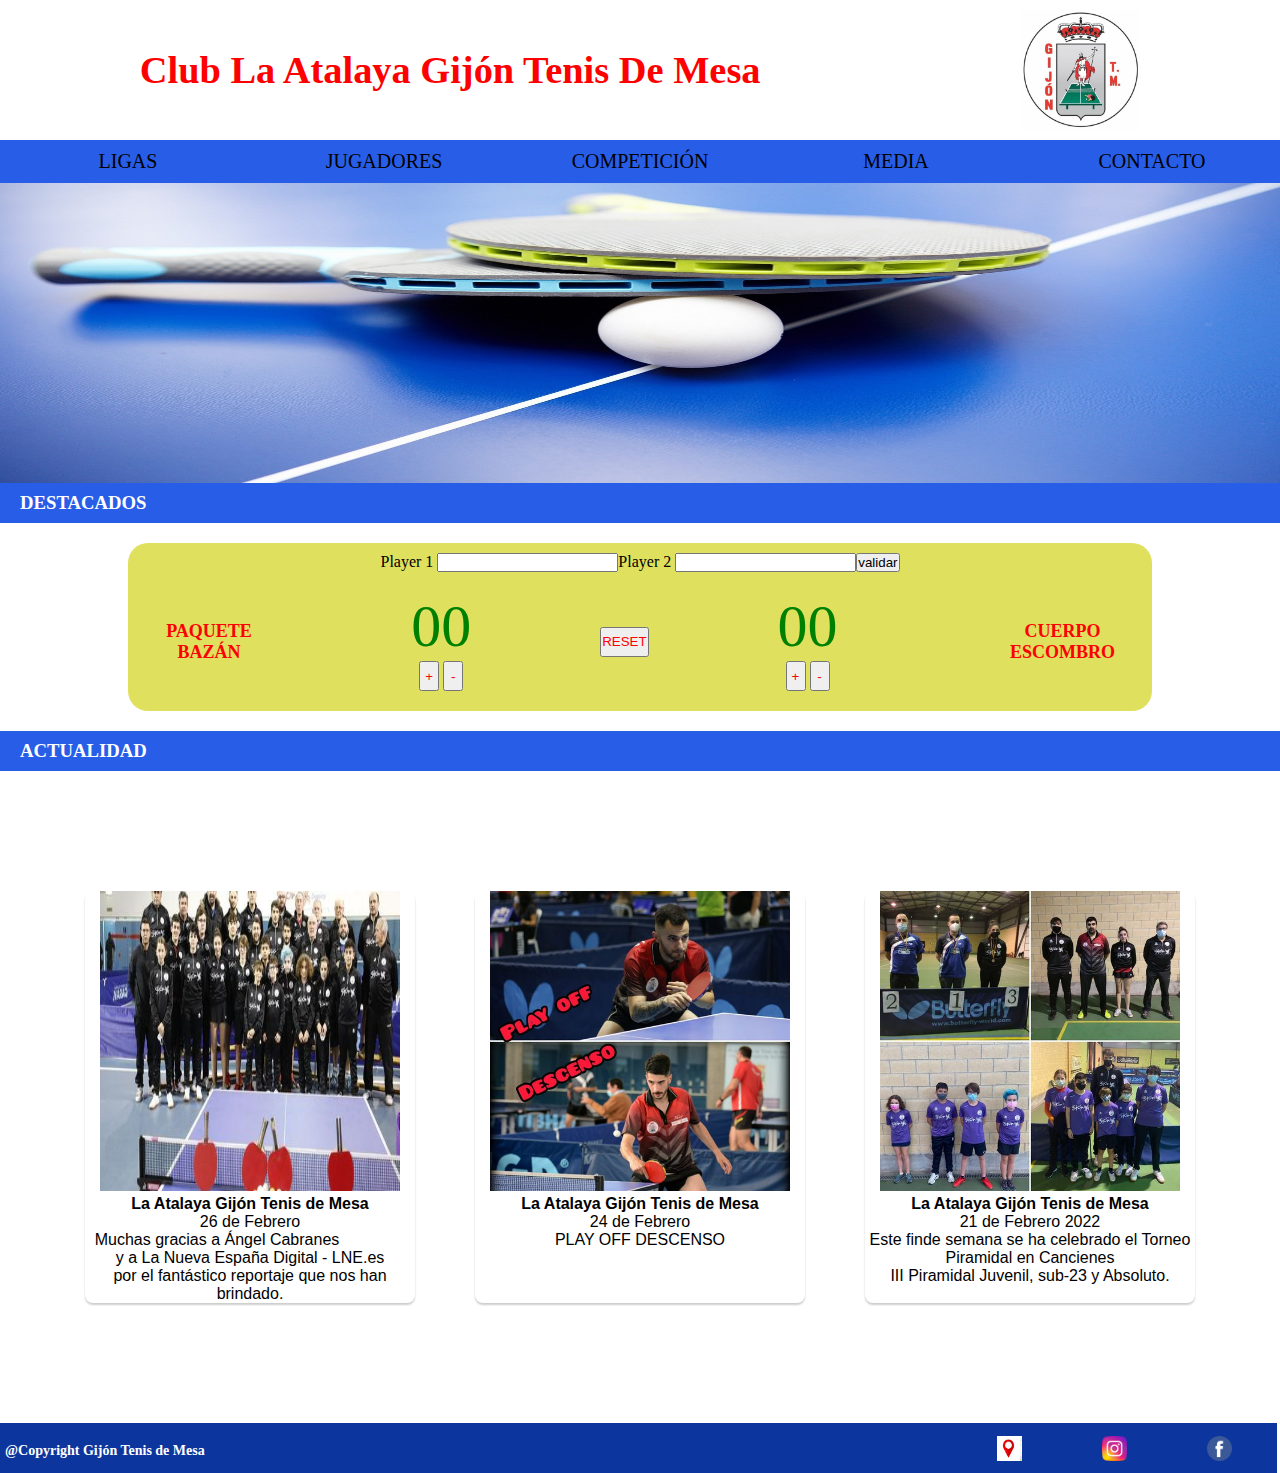
<file: index.html>
<!DOCTYPE html>
<html lang="en">

<head>
    <meta charset="UTF-8">
    <meta http-equiv="X-UA-Compatible" content="IE=edge">
    <meta name="viewport" content="width=device-width, initial-scale=1.0">
    <link rel="stylesheet" href="../css/index.css">
    <title>Tenis Gijon</title>
</head>

<body>

    <header>
        <div id="title">
            <h1>Club La Atalaya Gijón Tenis De Mesa</h1>
            <img src="assets/Logo.jpeg" />
        </div>
        <div id="header_nav">
            <ul class="nav">
                <li><a href="">LIGAS</a>
                    <ul id="desplegable">
                        <li><a href="../primera/primera.html">Primera División</li></a>
                        <li><a href="../segunda/segunda.html">Segunda División</li></a>
                        <li><a href="../tercera/tercera.html">Liga Territorial Asturiana</li></a>
                    </ul>
                </li>
                <li><a href="">JUGADORES</a>
                    <ul id="desplegablejugadores">
                        <li><a href="../jugadores primera/jugadores primera.html">Primera División</li></a>
                        <li><a href="../jugadores segunda/jugadores segunda.html">Segunda División</li></a>
                    </ul>
                </li>
                <li><a href="">COMPETICIÓN</a>
                    <ul id="desplegablecompetición">
                        <li><a href="#">Cuarto Piramidal</li></a>
                        <li><a href="#">Campeonato De España</li></a>
                    </ul>
                </li>
                <li><a href="">MEDIA</a>
                    <ul id="desplegablemedia">
                        <li><a href="../galeria/galeria.html">Imágenes</li></a>
                        <li><a href="#">Videos</li></a>
                    </ul>
                </li>
                <li><a href="">CONTACTO</a></li>
            </ul>
        </div>
    </header>

    <main>
        <section class="slider-section">
            <div class="slider">
                <img src="assets/FondoTenis.jpeg">
            </div>
        </section>

        <div class="sub-headers">
            <h3>DESTACADOS</h3>
        </div>

        <section id="marcador">

            <div id="formulario">
                <div id="input-player1">
                    <label for="player1">Player 1</label>
                    <input type="text" name="player1" id="player1">
                </div>
                <div id="input-player2">
                    <label for="player2">Player 2</label>
                    <input type="text" name="player2" id="player2">
                </div>
                <button id="btnvalidar" onclick="validarClicks()">validar</button>
            </div>

            <div id="marcadores">
                <div id="player1-name"><b>PAQUETE BAZÁN</b></div>
                <div id="marcador-player1" class="marcador-player">
                    <p id="counting">00</p>
                    <button id="btn" class="btn-marcador" onclick="countingClicks()">+</button>
                    <button id="btn" class="btn-marcador" onclick="restarClicks()">-</button>
                    <p id="warning"></p>
                </div>

                <button id="btnreset" onclick="resetClicks()">RESET</button>
    
                <div id="marcador-player2" class="marcador-player">
                    <p id="counting2">00</p>
                    <button id="btn" class="btn-marcador" onclick="countingClicksmarcadorplayer2()">+</button>
                    <button id="btn" class="btn-marcador" onclick="restarClicksmarcadorplayer2()">-</button>
                    <p id="warning"></p>
                </div>
                <div id="player1-name"><b>CUERPO ESCOMBRO</b></div>
            </div>
        </section>

        <div class="sub-headers">
            <h3>ACTUALIDAD</h3>
        </div>

        <div class="container">
            <div class="card">
                <img src="assets/Noticia 1.jpg">
                <h4>La Atalaya Gijón Tenis de Mesa</h4>
                <p>26 de Febrero</p>
                <p id="parrafo">Muchas gracias a Ángel Cabranes</p>
                <p id="parrafo1">y a La Nueva España Digital - LNE.es</p>
                <p id="parrafo2">por el fantástico reportaje que nos han</p>
                <p id="parrafo3">brindado.</p>
            </div>

            <div class="card">
                <img src="assets/Noticia 2.jpg">
                <h4>La Atalaya Gijón Tenis de Mesa</h4>
                <p>24 de Febrero</p>
                <p>PLAY OFF DESCENSO</p>

            </div>

            <div class="card">
                <img src="assets/Noticia 3.jpg">
                <h4>La Atalaya Gijón Tenis de Mesa</h4>
                <p>21 de Febrero 2022</p>
                <p>Este finde semana se ha celebrado el Torneo</p>
                <p>Piramidal en Cancienes</p>
                <p>III Piramidal Juvenil, sub-23 y Absoluto.</p>
            </div>
        </div>
    </main>

    <footer>
        <div>
            <h1>@Copyright Gijón Tenis de Mesa</h1>
        </div>
        <div>
            <img src="assets/Facebook.png">
            <img src="assets/Instagram.png">
            <img src="assets/Mapa.jpeg">
        </div>
    </footer>

</body>

<script src="/assets/js/marcador.js"></script>

</html>
</file>
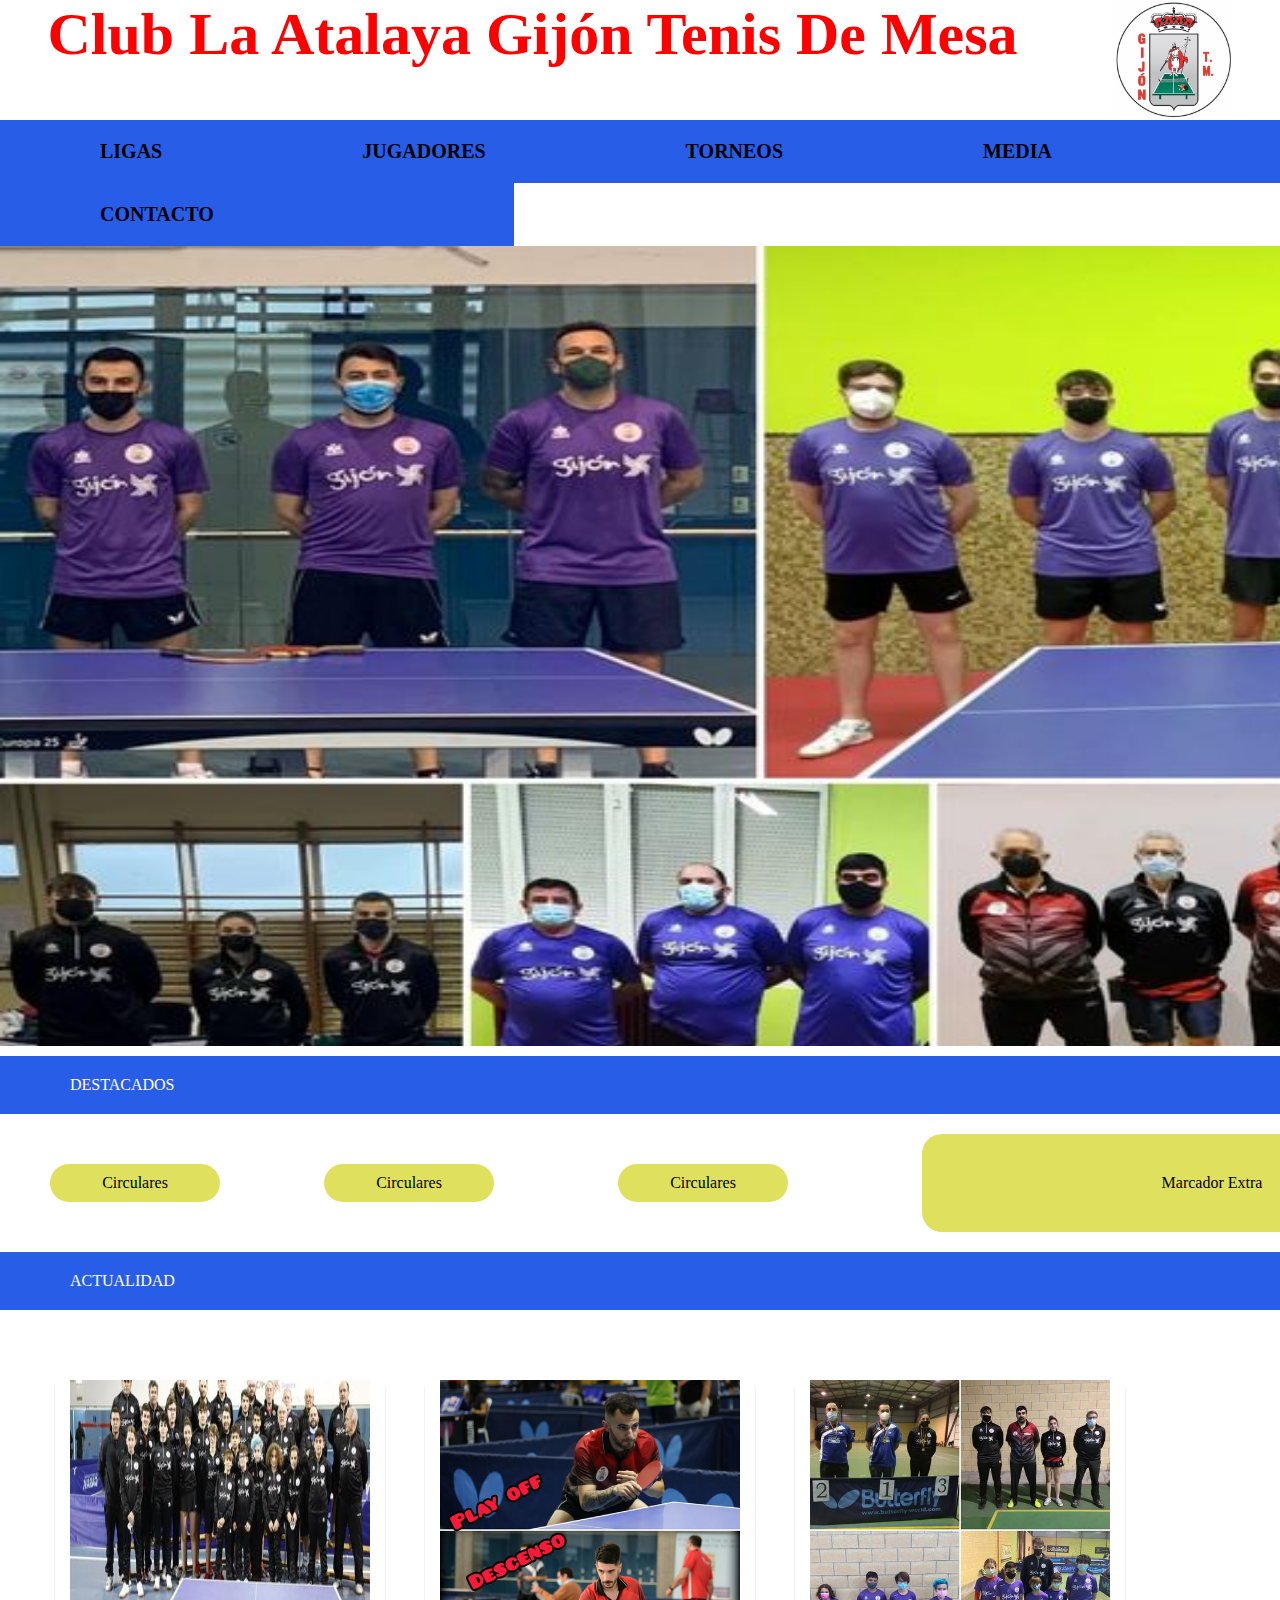
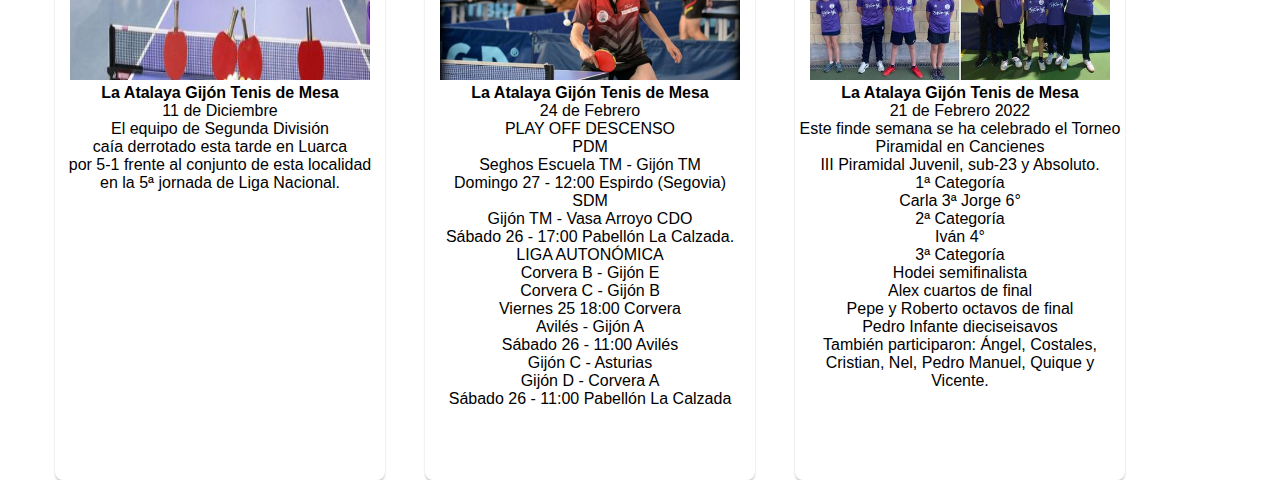
<file: Tenis Gijon.html>
<!DOCTYPE html>
<html lang="en">
<head>
    <meta charset="UTF-8">
    <meta http-equiv="X-UA-Compatible" content="IE=edge">
    <meta name="viewport" content="width=device-width, initial-scale=1.0">
    <link rel="stylesheet"  href="Tenis Gijon.css" />
    <title>Tenis Gijon</title>
</head>
<body>

    

    <header>
        <div id="title">
            <h1>Club La Atalaya Gijón Tenis De Mesa</h1>
            <img src="assets/Logo.jpeg"/>
        </div>
        <div id="header_nav">
        <ul class="nav">
        <li><a href=""><b>LIGAS</b></a></li>
        <li><a href=""><b>JUGADORES</b></a></li>
        <li><a href=""><b>TORNEOS</b></a></li>
        <li><a href=""><b>MEDIA</b></a></li>
        <li><a href=""><b>CONTACTO</b></a></li>
        </ul>
        </div>
    </header>

    <div class="slider">
        <ul>
            <li><img src="assets/6.jpg"></li>
            <li><img src="assets/1.jpg"></li>
            <li><img src="assets/2.jpg"></li>
            <li><img src="assets/6.jpg"></li>
        </ul>
    </div>

    <main>
        <div class="destacados">DESTACADOS
        </div>
        <a href="#" class="button">Circulares</a>
        <a href="#" class="button1">Circulares</a>
        <a href="#" class="button2">Circulares</a>
        <div class="button3">Marcador Extra</div>

            <div class="actualidad">ACTUALIDAD</div> 
            
            <div class="container">
                <div class="card">
                <img src="assets/Noticia 1.jpg">
                <h4>La Atalaya Gijón Tenis de Mesa</h4>
                <p>11 de Diciembre<br> El equipo de Segunda División<br> caía derrotado esta tarde en Luarca<br>  por 5-1 frente al conjunto de esta localidad<br> en la 5ª jornada de Liga Nacional.</p>
            </div>

                <div class="card">
                <img src="assets/Noticia 2.jpg">
                <h4>La Atalaya Gijón Tenis de Mesa</h4>
                <p>24 de Febrero</p>
                <p>PLAY OFF DESCENSO</p>
                <p>PDM</p>
                <p>Seghos Escuela TM - Gijón TM</p>
                <p>Domingo 27 - 12:00 Espirdo (Segovia)</p>
                <p>SDM</p>
                <p>Gijón TM - Vasa Arroyo CDO</p>
                <p>Sábado 26 - 17:00 Pabellón La Calzada.</p>
                <p>LIGA AUTONÓMICA</p>
                <p>Corvera B - Gijón E</p>
                <p>Corvera C - Gijón B</p>
                <p>Viernes 25 18:00 Corvera</p>
                <p>Avilés - Gijón A</p>
                <p>Sábado 26 - 11:00 Avilés</p>
                <p>Gijón C - Asturias</p>
                <p>Gijón D - Corvera A</p>
                <p>Sábado 26 - 11:00 Pabellón La Calzada</p>
                    
            </div>
                
                <div class="card">
                    <img src="assets/Noticia 3.jpg">
                    <h4>La Atalaya Gijón Tenis de Mesa</h4>
                    <p>21 de Febrero 2022</p>
                    <p>Este finde semana se ha celebrado el Torneo</p>
                    <p>Piramidal en Cancienes</p>
                    <p>III Piramidal Juvenil, sub-23 y Absoluto.</p>
                    <p>1ª Categoría</p>
                    <p>Carla 3ª Jorge 6°</p>
                    <p>2ª Categoría</p>
                    <p>Iván 4°</p>
                    <p>3ª Categoría</p>
                    <p>Hodei semifinalista</p>
                    <p>Alex cuartos de final</p>
                    <p>Pepe y Roberto octavos de final</p>
                    <p>Pedro Infante dieciseisavos</p>
                    <p>También participaron: Ángel, Costales, Cristian, Nel, Pedro Manuel, Quique y Vicente.</p>
            </div>
                
            </div>

            
        
    </main>
       



    
</body>
</html>
</file>
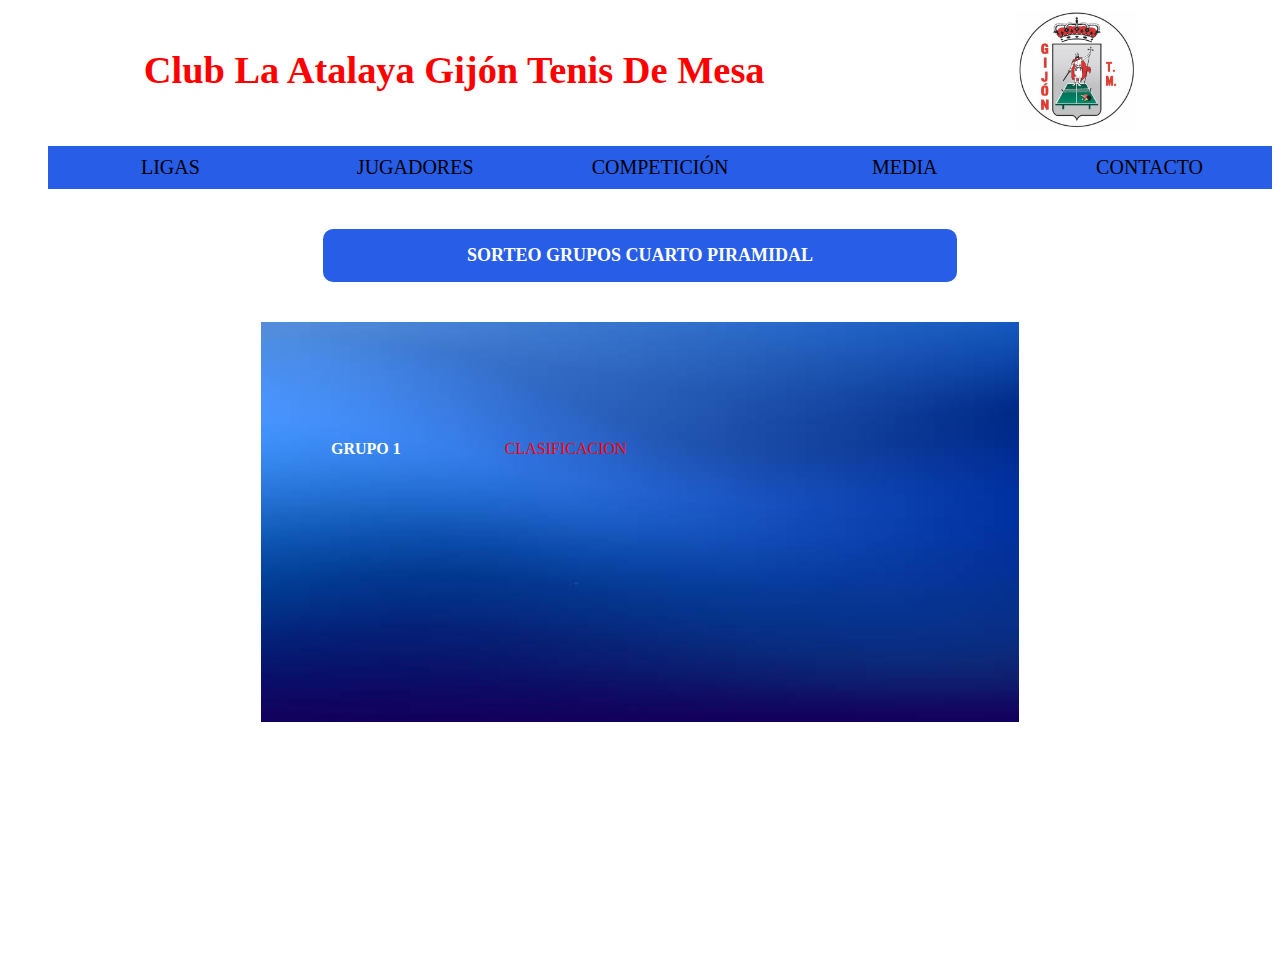
<file: cuartopiramidal/piramidal.html>
<!DOCTYPE html>
<html lang="en">
<head>
    <meta charset="UTF-8">
    <meta http-equiv="X-UA-Compatible" content="IE=edge">
    <meta name="viewport" content="width=device-width, initial-scale=1.0">
    <link rel="stylesheet" href="css/piramidal.css">
    <title>Cuarto Piramidal</title>
</head>
<body>

    <header>
        <div id="title">
            <h1>Club La Atalaya Gijón Tenis De Mesa</h1>
            <img src="assets/Logo.jpeg"/>
        </div>
        <div id="header_nav">
            <ul class="nav">
                <li><a href="">LIGAS</a>
                    <ul id="desplegable">
                        <li><a href="../primera/primera.html">Primera División</li></a>
                        <li><a href="../segunda/segunda.html">Segunda División</li></a>
                        <li><a href="../tercera/tercera.html">Liga Territorial Asturiana</li></a>
                    </ul>
                </li>
                <li><a href="">JUGADORES</a>
                    <ul id="desplegablejugadores">
                        <li><a href="../jugadores primera/jugadores primera.html">Primera División</li></a>
                        <li><a href="../jugadores segunda/jugadores segunda.html">Segunda División</li></a>
                    </ul>
                </li>
                <li><a href="">COMPETICIÓN</a>
                    <ul id="desplegablecompetición">
                        <li><a href="#">Cuarto Piramidal</li></a>
                        <li><a href="#">Campeonato De España</li></a>
                    </ul>
                </li>
                <li><a href="">MEDIA</a>
                    <ul id="desplegablemedia">
                        <li><a href="../galeria/galeria.html">Imágenes</li></a>
                        <li><a href="#">Videos</li></a>
                    </ul>
                </li>
                <li><a href="">CONTACTO</a></li>
            </ul>
        </div>
    </header>

    <main>
        <div class="cuartopiramidal">
            <h2>SORTEO GRUPOS CUARTO PIRAMIDAL</h2>
        </div>
        <div class="tabla-posiciones">
            <img src="assets/Fondo Tabla.jpg">
            <table>
                <tr>
                    <th>GRUPO 1</th>
                    <td>CLASIFICACION</td>
                </tr>                         
            </table>  
        </div>
        
        
    </main>

   
    
</body>
</html>
</file>
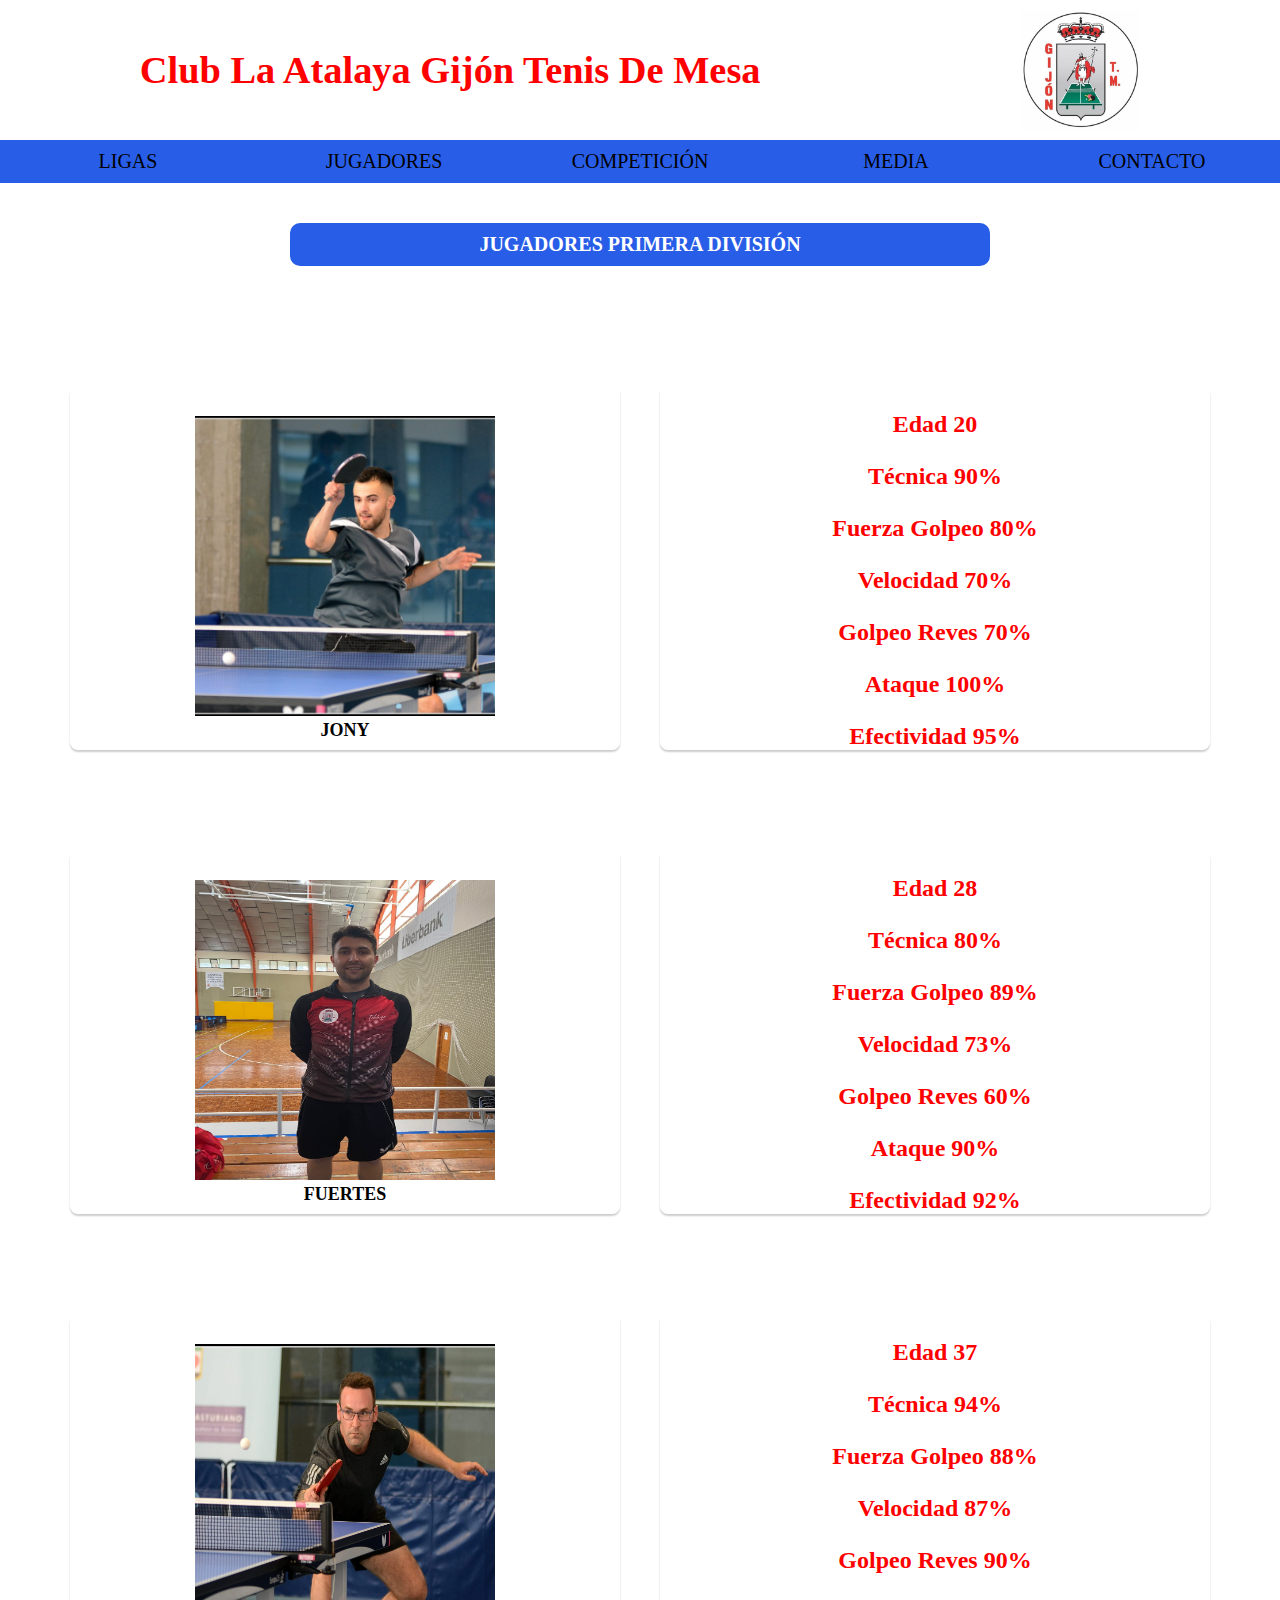
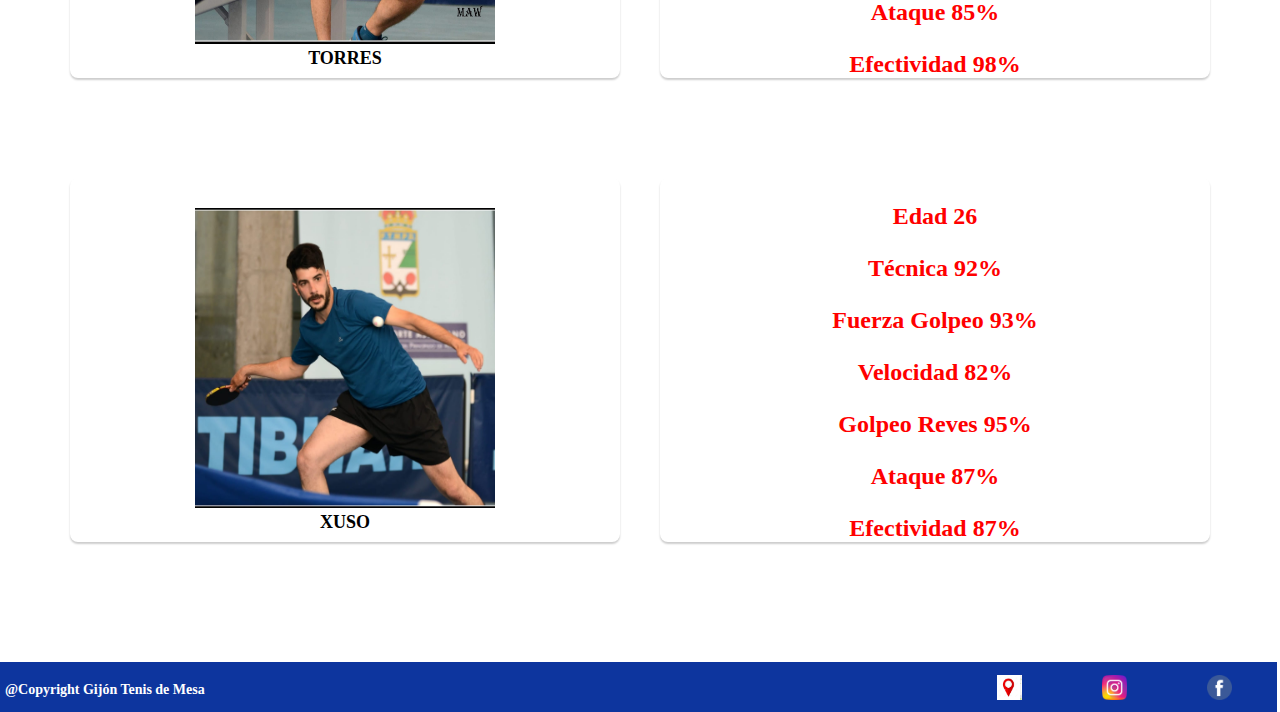
<file: jugadores primera/jugadores primera.html>
<!DOCTYPE html>
<html lang="en">
<head>
    <meta charset="UTF-8">
    <meta http-equiv="X-UA-Compatible" content="IE=edge">
    <meta name="viewport" content="width=device-width, initial-scale=1.0">
    <link rel="stylesheet" href="../css/index.css">
    <link rel="stylesheet" href="../jugadores primera/css/card.css">
    <link rel="stylesheet" href="css/jugadores primera.css">
    <title>Jugadores Primera</title>
</head>
<body>
    <header>
        <div id="title">
            <h1>Club La Atalaya Gijón Tenis De Mesa</h1>
            <img src="assets/Logo.jpeg" />
        </div>
        <div id="header_nav">
            <ul class="nav">
                <li><a href="">LIGAS</a>
                    <ul id="desplegable">
                        <li><a href="../primera/primera.html">Primera División</li></a>
                        <li><a href="../segunda/segunda.html">Segunda División</li></a>
                        <li><a href="../tercera/tercera.html">Liga Territorial Asturiana</li></a>
                    </ul>
                </li>
                <li><a href="">JUGADORES</a>
                    <ul id="desplegablejugadores">
                        <li><a href="#">Primera División</li></a>
                        <li><a href="#">Segunda División</li></a>
                    </ul>
                </li>
                <li><a href="">COMPETICIÓN</a>
                    <ul id="desplegablecompetición">
                        <li><a href="#">Cuarto Piramidal</li></a>
                        <li><a href="#">Campeonato De España</li></a>
                    </ul>
                </li>
                <li><a href="">MEDIA</a>
                    <ul id="desplegablemedia">
                        <li><a href="#">Videos</li></a>
                    </ul>
                </li>
                <li><a href="">CONTACTO</a></li>
            </ul>
        </div>
    </header>
    
    <main>
        <div class="jugadoresprimera">
            <h2>JUGADORES PRIMERA DIVISIÓN</h2>
        </div>

        <div class="container">
            <div id="cart" hidden></div>
            <div class="cart" id="cart"></div>
            
                        
            <div class="card">
                <img src="assets/Jony.jpeg">
                <h2>JONY</h2>
            </div>
            <div class="card">
                <h3>Edad 20</h3>
                <h3>Técnica 90%</h3>
                <h3>Fuerza Golpeo 80%</h3>
                <h3>Velocidad 70%</h3>
                <h3>Golpeo Reves 70%</h3>
                <h3>Ataque 100%</h3>
                <h3>Efectividad 95%</h3>
            </div>


            
        <div class="card">
            <img src="assets/Fuertes.jpeg">
            <h2>FUERTES</h2>
            
        </div>
            <div class="card">
                <h3>Edad 28</h3>
                <h3>Técnica 80%</h3>
                <h3>Fuerza Golpeo 89%</h3>
                <h3>Velocidad 73%</h3>
                <h3>Golpeo Reves 60%</h3>
                <h3>Ataque 90%</h3>
                <h3>Efectividad 92%</h3>
        </div>
        <div class="card">
            <img src="assets/Torres.jpeg">
            <h2>TORRES</h2>
            
        </div>
            <div class="card">
                <h3>Edad 37</h3>
                <h3>Técnica 94%</h3>
                <h3>Fuerza Golpeo 88%</h3>
                <h3>Velocidad 87%</h3>
                <h3>Golpeo Reves 90%</h3>
                <h3>Ataque 85%</h3>
                <h3>Efectividad 98%</h3>
        </div>
        <div class="card">
            <img src="assets/Xuso.jpeg">
            <h2>XUSO</h2>
            
        </div>
            <div class="card">
                <h3>Edad 26</h3>
                <h3>Técnica 92%</h3>
                <h3>Fuerza Golpeo 93%</h3>
                <h3>Velocidad 82%</h3>
                <h3>Golpeo Reves 95%</h3>
                <h3>Ataque 87%</h3>
                <h3>Efectividad 87%</h3>
    </div>
    </main>

    <footer>

        <div><h1>@Copyright Gijón Tenis de Mesa</h1></div>
        <div>
        <img src="assets/Facebook.png">  
        <img src="assets/Instagram.png"> 
        <img src="assets/Mapa.jpeg"> 
        </div>
    
    </footer>
</body>
</html>
</file>
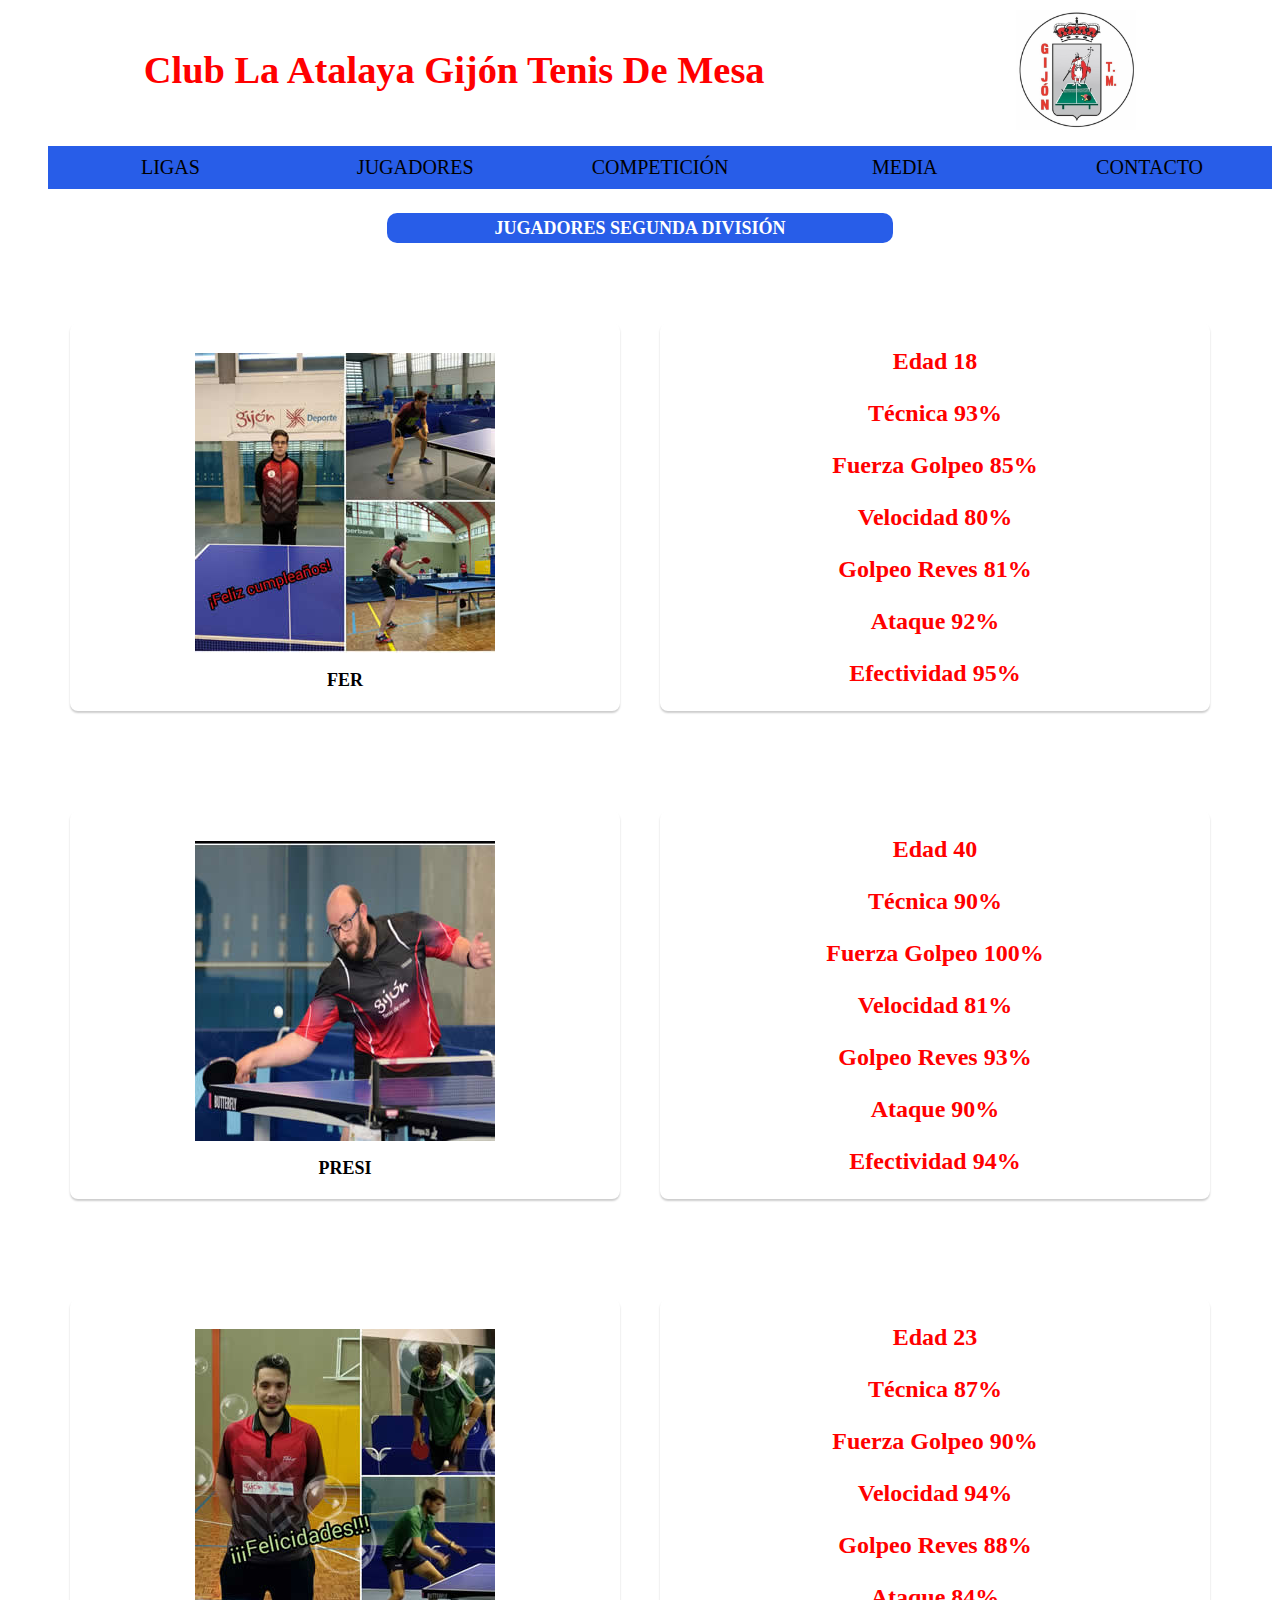
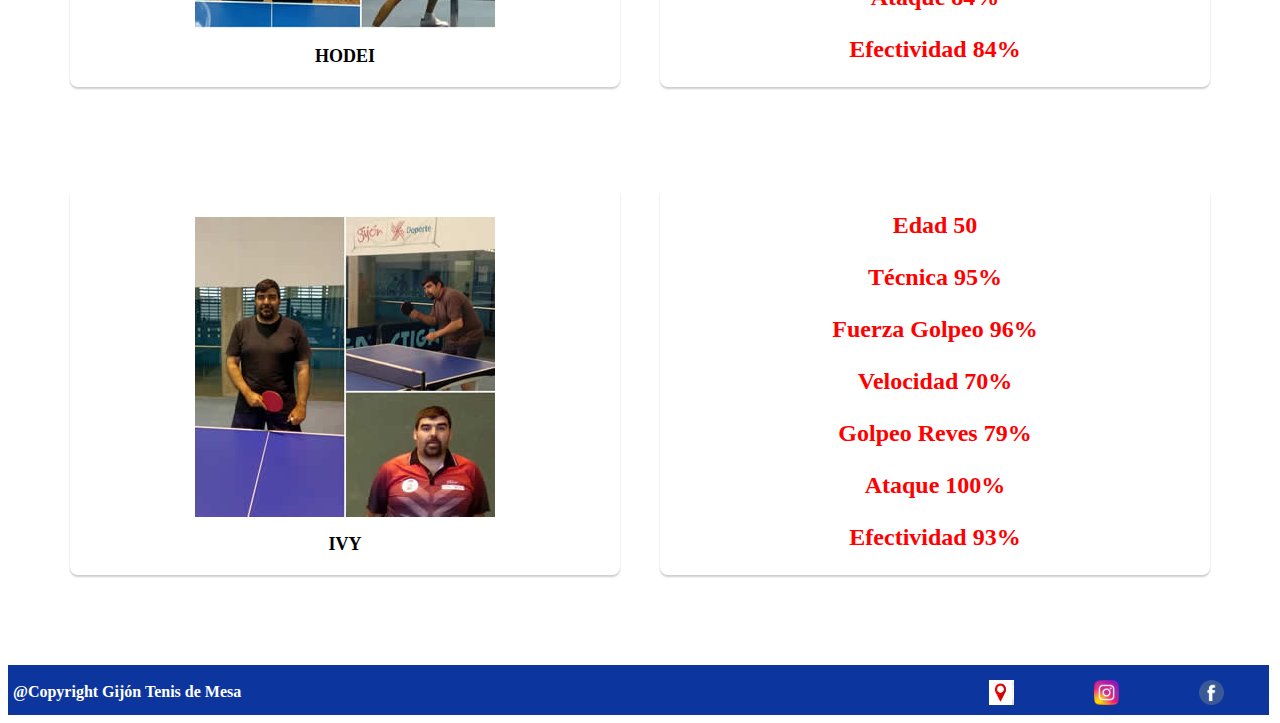
<file: jugadores segunda/jugadores segunda.html>
<!DOCTYPE html>
<html lang="en">
<head>
    <meta charset="UTF-8">
    <meta http-equiv="X-UA-Compatible" content="IE=edge">
    <meta name="viewport" content="width=device-width, initial-scale=1.0">
    <link rel="stylesheet" href="../jugadores segunda/css/cardsegunda.css">
    <link rel="stylesheet" href="css/jugadores segunda.css">
    <link rel="stylesheet" href="css/footer.css">
    <title>Jugadores Segunda</title>
</head>
<body>
    <header>
        <div id="title">
            <h1>Club La Atalaya Gijón Tenis De Mesa</h1>
            <img src="assets/Logo.jpeg" />
        </div>
        <div id="header_nav">
            <ul class="nav">
                <li><a href="">LIGAS</a>
                    <ul id="desplegable">
                        <li><a href="../primera/primera.html">Primera División</li></a>
                        <li><a href="../segunda/segunda.html">Segunda División</li></a>
                        <li><a href="../tercera/tercera.html">Liga Territorial Asturiana</li></a>
                    </ul>
                </li>
                <li><a href="">JUGADORES</a>
                    <ul id="desplegablejugadores">
                        <li><a href="#">Primera División</li></a>
                        <li><a href="#">Segunda División</li></a>                       
                    </ul>
                </li>
                <li><a href="">COMPETICIÓN</a>
                    <ul id="desplegablecompetición">
                        <li><a href="#">Cuarto Piramidal</li></a>
                        <li><a href="#">Campeonato De España</li></a>
                    </ul>
                </li>
                <li><a href="">MEDIA</a>
                    <ul id="desplegablemedia">
                        <li><a href="#">Videos</li></a>
                    </ul>
                </li>
                <li><a href="">CONTACTO</a></li>
            </ul>
        </div>
    </header>
    <main>
        <div class="jugadoressegunda">
            <h4>JUGADORES SEGUNDA DIVISIÓN</h4>
        </div>

        <div class="container">
            <div id="cart" hidden></div>
            <div class="cart" id="cart"></div>
            
                        
            <div class="card">
                <img src="assets/Feruno.jpg">
                <h2>FER</h2>
            </div>
            <div class="card">
                <h3>Edad 18</h3>
                <h3>Técnica 93%</h3>
                <h3>Fuerza Golpeo 85%</h3>
                <h3>Velocidad 80%</h3>
                <h3>Golpeo Reves 81%</h3>
                <h3>Ataque 92%</h3>
                <h3>Efectividad 95%</h3>
            </div>

            <div class="card">
                <img src="assets/Presiuno.jpg">
                <h2>PRESI</h2>
                
            </div>
                <div class="card">
                    <h3>Edad 40</h3>
                    <h3>Técnica 90%</h3>
                    <h3>Fuerza Golpeo 100%</h3>
                    <h3>Velocidad 81%</h3>
                    <h3>Golpeo Reves 93%</h3>
                    <h3>Ataque 90%</h3>
                    <h3>Efectividad 94%</h3>
            </div>

            <div class="card">
                <img src="assets/Hodeiuno.jpg">
                <h2>HODEI</h2>
                
            </div>
                <div class="card">
                    <h3>Edad 23</h3>
                    <h3>Técnica 87%</h3>
                    <h3>Fuerza Golpeo 90%</h3>
                    <h3>Velocidad 94%</h3>
                    <h3>Golpeo Reves 88%</h3>
                    <h3>Ataque 84%</h3>
                    <h3>Efectividad 84%</h3>
            </div>

            <div class="card">
                <img src="assets/Ivyuno.jpg">
                <h2>IVY</h2>
            </div>
            <div class="card">
                <h3>Edad 50</h3>
                <h3>Técnica 95%</h3>
                <h3>Fuerza Golpeo 96%</h3>
                <h3>Velocidad 70%</h3>
                <h3>Golpeo Reves 79%</h3>
                <h3>Ataque 100%</h3>
                <h3>Efectividad 93%</h3>
            </div>


        
    </main>
    
        <footer>
        
        <div><div class="container-segunda"><h2>@Copyright Gijón Tenis de Mesa</h2></div>
        <div>
        <img src="assets/Facebook.png">  
        <img src="assets/Instagram.png"> 
        <img src="assets/Mapa.jpeg"> 
        </div>
        </div>
    </footer>
    
        
    
    
</body>
</html>
</file>
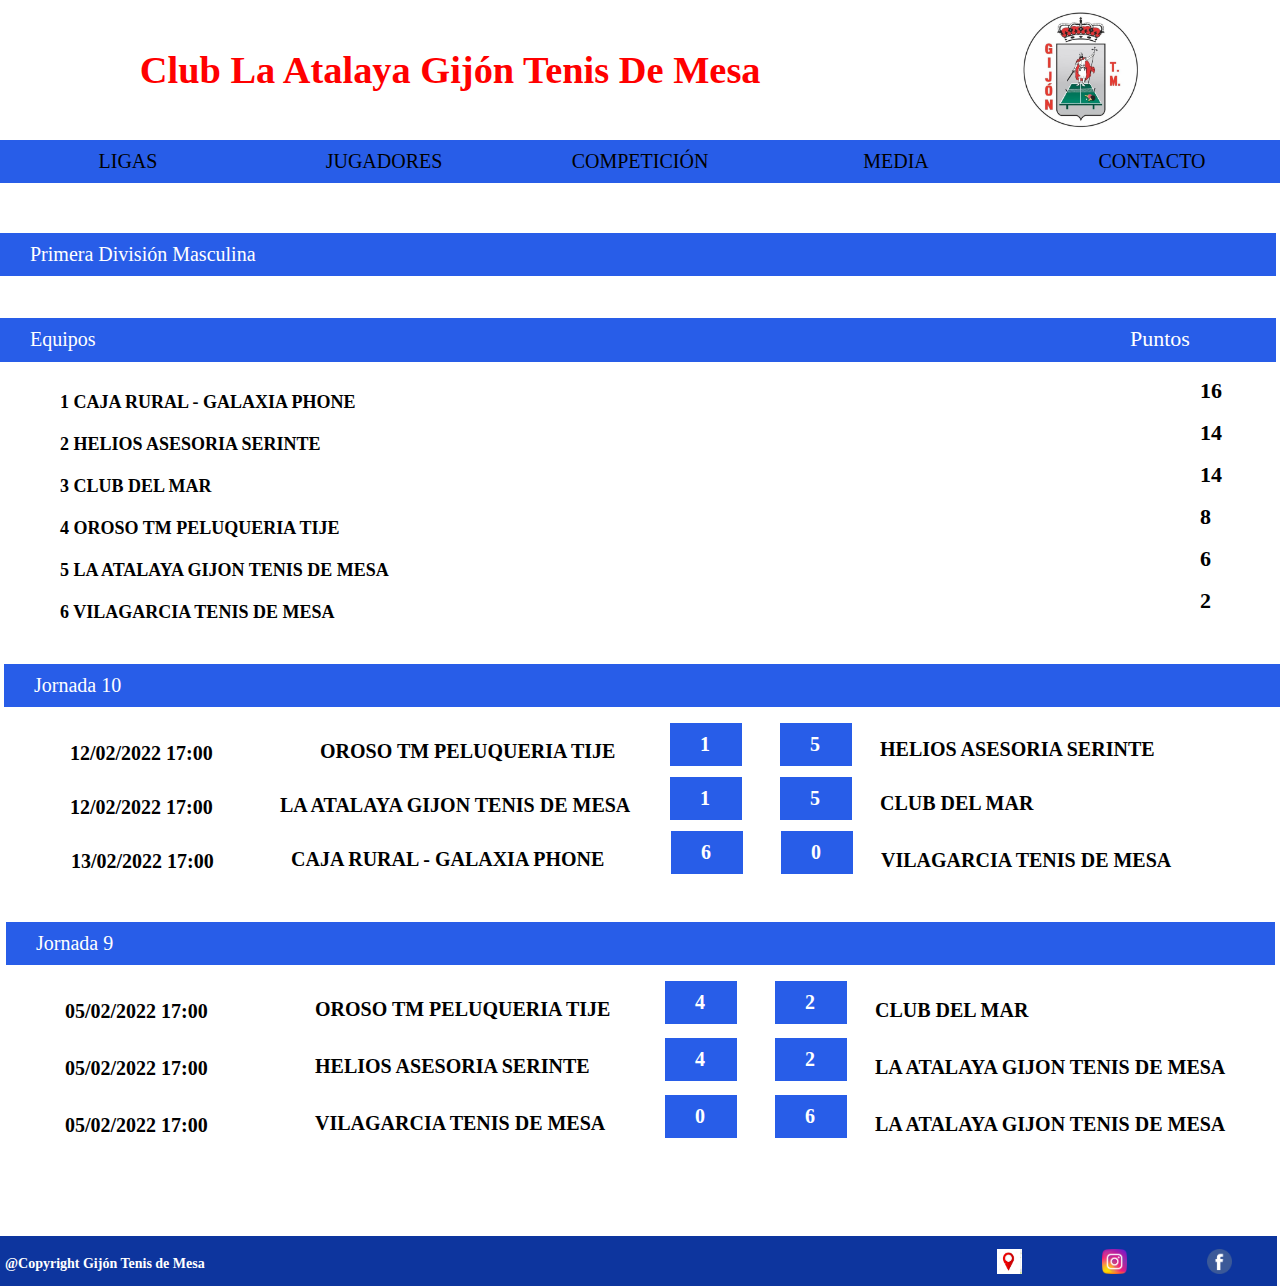
<file: primera/primera.html>
<!DOCTYPE html>
<html lang="en">
<head>
    <meta charset="UTF-8">
    <meta http-equiv="X-UA-Compatible" content="IE=edge">
    <meta name="viewport" content="width=device-width, initial-scale=1.0">
    <link rel="stylesheet"  href="../css/index.css">
    <title>Primera División</title>
</head>
<body>
    <header>
        <div id="title">
            <h1>Club La Atalaya Gijón Tenis De Mesa</h1>
            <img src="assets/Logo.jpeg"/>
        </div>
        <div id="header_nav">
        <ul class="nav">
        <li><a href="">LIGAS</a>
            <ul id="desplegable">
                <li><a href="#">Primera División</li></a>
                <li><a href="#">Segunda División</li></a>
                <li><a href="#">Liga Territorial Asturiana</li></a>
            </ul>
        </li>
        <li><a href="">JUGADORES</a>
            <ul id="desplegablejugadores">
                <li><a href="#">Primera División</li></a>
                <li><a href="#">Segunda División</li></a>
        </ul>
        </li>
        <li><a href="">COMPETICIÓN</a>
            <ul id="desplegablecompetición">
                <li><a href="#">Cuarto Piramidal</li></a>
                <li><a href="#">Campeonato De España</li></a>
        </ul>        
        </li>
        <li><a href="">MEDIA</a>
            <ul id="desplegablemedia">
                <li><a href="#">Videos</li></a>                
        </ul>       
        </li>
        <li><a href="">CONTACTO</a></li>
        </ul>
        </div>
    </header>

    <main>
        <div class="primera">Primera División Masculina</div>
        <div class="equipos">Equipos
            <div class="puntos">Puntos</div>  
        </div>
            <div class="cajarural"><b>1 CAJA RURAL - GALAXIA PHONE</div></b>
            <div class="cajaruralpuntos"><b>16</div></b>
            <div class="cajarural"><b>2 HELIOS ASESORIA SERINTE</div></b>
            <div class="cajaruralpuntos"><b>14</div></b>
            <div class="cajarural"><b>3 CLUB DEL MAR</div></b>
            <div class="cajaruralpuntos"><b>14</div></b>
            <div class="cajarural"><b>4 OROSO TM PELUQUERIA TIJE</div></b>
            <div class="cajaruralpuntos"><b>8</div></b>
            <div class="cajarural"><b>5 LA ATALAYA GIJON TENIS DE MESA</div></b>
            <div class="cajaruralpuntos"><b>6</div></b>
            <div class="cajarural"><b>6 VILAGARCIA TENIS DE MESA</div></b>
            <div class="cajaruralpuntos"><b>2</div></b>
        <div class="jornadas">Jornada 10</div>
            <div class="fecha"><b>12/02/2022 17:00</b>
            <div class="oroso"><b>OROSO TM PELUQUERIA TIJE</div></b>
            <div class="resultado"><b>1</div></b>
            <div class="resultado1"><b>5 </div></b>
            <div class="helios"><b>HELIOS ASESORIA SERINTE</div></b>  
        </div>
        <div class="fecha"><b>12/02/2022 17:00</b>
            <div class="gijon"><b>LA ATALAYA GIJON TENIS DE MESA</div></b>
            <div class="resultado2"><b>1</div></b>
            <div class="resultado3"><b>5 </div></b>
            <div class="mar"><b>CLUB DEL MAR</div></b> 
        
            <div class="fecha1"><b>13/02/2022 17:00</b>
                <div class="cajados"><b>CAJA RURAL - GALAXIA PHONE</div></b>
                <div class="resultado4"><b>6</div></b>
                <div class="resultado5"><b>0</div></b>
                <div class="vila"><b>VILAGARCIA TENIS DE MESA</div></b>
            <div class="jornadas1">Jornada 9</div>
            <div class="fecha2"><b>05/02/2022 17:00</b>
                <div class="oroso1"><b>OROSO TM PELUQUERIA TIJE</div></b>
                <div class="resultado6"><b>4</div></b>
                <div class="resultado7"><b>2</div></b>
                <div class="club"><b>CLUB DEL MAR</div></b>  
            </div>
            <div class="fecha2"><b>05/02/2022 17:00</b>
                <div class="oroso1"><b>HELIOS ASESORIA SERINTE</div></b>
                <div class="resultado6"><b>4</div></b>
                <div class="resultado7"><b>2</div></b>
                <div class="club"><b>LA ATALAYA GIJON TENIS DE MESA</div></b>  
            </div>
            <div class="fecha2"><b>05/02/2022 17:00</b>
                <div class="oroso1"><b>VILAGARCIA TENIS DE MESA</div></b>
                <div class="resultado6"><b>0</div></b>
                <div class="resultado7"><b>6</div></b>
                <div class="club"><b>LA ATALAYA GIJON TENIS DE MESA</div></b>  
            </div>
    </main>
    <footer>

        <div><h1>@Copyright Gijón Tenis de Mesa</h1></div>
        <div>
        <img src="assets/Facebook.png">  
        <img src="assets/Instagram.png"> 
        <img src="assets/Mapa.jpeg"> 
        </div>
    
    </footer>


</body>
</html>
</file>
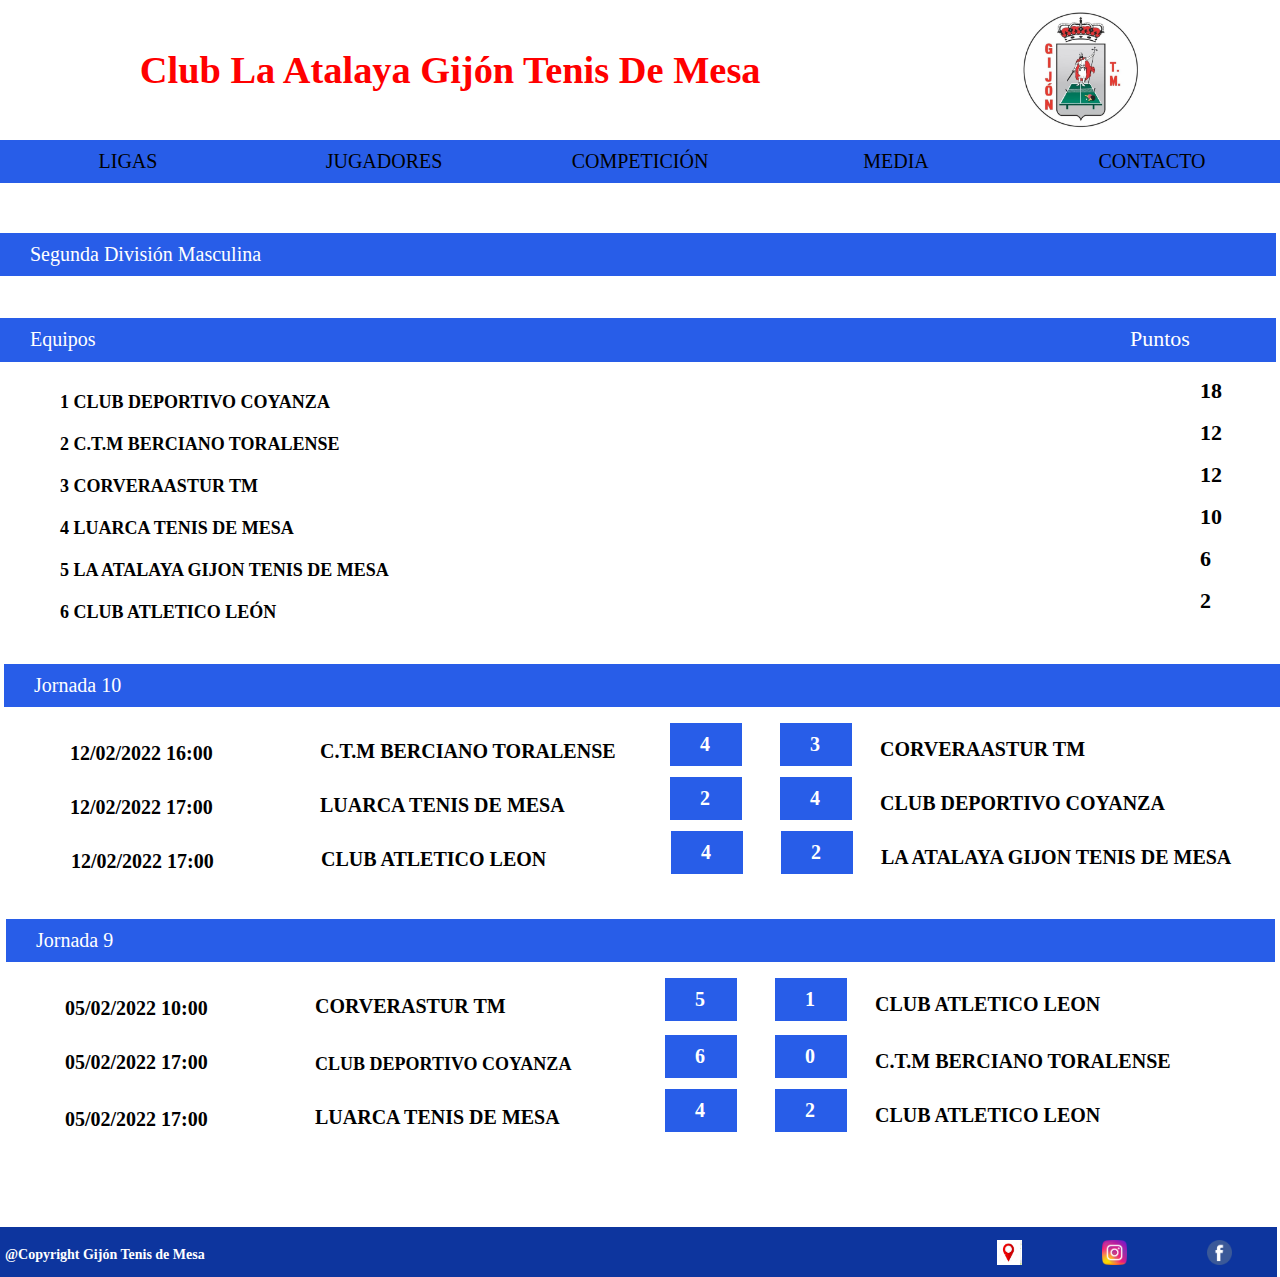
<file: segunda/segunda.html>
<!DOCTYPE html>
<html lang="en">
<head>
    <meta charset="UTF-8">
    <meta http-equiv="X-UA-Compatible" content="IE=edge">
    <meta name="viewport" content="width=device-width, initial-scale=1.0">
    <link rel="stylesheet"  href="css/segunda.css">
    <link rel="stylesheet"  href="../css/index.css">
    <title>Segunda División</title>
</head>
<body>
    <header>
        <div id="title">
            <h1>Club La Atalaya Gijón Tenis De Mesa</h1>
            <img src="assets/Logo.jpeg" />
        </div>
        <div id="header_nav">
            <ul class="nav">
                <li><a href="">LIGAS</a>
                    <ul id="desplegable">
                        <li><a href="../primera/primera.html">Primera División</li></a>
                        <li><a href="#">Segunda División</li></a>
                        <li><a href="#">Liga Territorial Asturiana</li></a>
                    </ul>
                </li>
                <li><a href="">JUGADORES</a>
                    <ul id="desplegablejugadores">
                        <li><a href="#">Primera División</li></a>
                        <li><a href="#">Segunda División</li></a>
                    </ul>
                </li>
                <li><a href="">COMPETICIÓN</a>
                    <ul id="desplegablecompetición">
                        <li><a href="#">Cuarto Piramidal</li></a>
                        <li><a href="#">Campeonato De España</li></a>
                    </ul>
                </li>
                <li><a href="">MEDIA</a>
                    <ul id="desplegablemedia">
                        <li><a href="#">Videos</li></a>
                    </ul>
                </li>
                <li><a href="">CONTACTO</a></li>
            </ul>
        </div>
    </header>
            <main>
                <div class="segunda">Segunda División Masculina</div>
                <div class="equipos">Equipos
                    <div class="puntos">Puntos</div>  
                </div>
                <div class="coyanza"><b>1 CLUB DEPORTIVO COYANZA</div></b>
                <div class="coyanzapuntos"><b>18</div></b>
                <div class="coyanza"><b>2 C.T.M BERCIANO TORALENSE</div></b>
                <div class="coyanzapuntos"><b>12</div></b>
                <div class="coyanza"><b>3 CORVERAASTUR TM</div></b>
                <div class="coyanzapuntos"><b>12</div></b>
                <div class="coyanza"><b>4 LUARCA TENIS DE MESA</div></b>
                <div class="coyanzapuntos"><b>10</div></b>
                <div class="coyanza"><b>5 LA ATALAYA GIJON TENIS DE MESA</div></b>
                <div class="coyanzapuntos"><b>6</div></b>
                <div class="coyanza"><b>6 CLUB ATLETICO LEÓN</div></b>
                <div class="coyanzapuntos"><b>2</div></b>
            <div class="jornadas">Jornada 10</div>
                <div class="fecha"><b>12/02/2022 16:00</b>
                <div class="berciano"><b>C.T.M BERCIANO TORALENSE</div></b>
                <div class="resultado"><b>4</div></b>
                <div class="resultado1"><b>3</div></b>
                <div class="corvera"><b>CORVERAASTUR TM</div></b>  
            </div>
            <div class="fecha"><b>12/02/2022 17:00</b>
                <div class="luarca"><b>LUARCA TENIS DE MESA</div></b>
                <div class="resultado2"><b>2</div></b>
                <div class="resultado3"><b>4</div></b>
                <div class="mar"><b>CLUB DEPORTIVO COYANZA</div></b> 
            
                <div class="fecha1"><b>12/02/2022 17:00</b>
                    <div class="leon"><b>CLUB ATLETICO LEON</div></b>
                    <div class="resultado4"><b>4</div></b>
                    <div class="resultado5"><b>2</div></b>
                    <div class="atalaya"><b>LA ATALAYA GIJON TENIS DE MESA</div></b>
                <div class="jornadas1">Jornada 9</div>
                <div class="fecha2"><b>05/02/2022 10:00</b>
                    <div class="corvera1"><b>CORVERASTUR TM</div></b>
                    <div class="resultado6"><b>5</div></b>
                    <div class="resultado7"><b>1</div></b>
                    <div class="leon1"><b>CLUB ATLETICO LEON</div></b>  
                </div>
                <div class="fecha2"><b>05/02/2022 17:00</b>
                    <div class="coyanza1"><b>CLUB DEPORTIVO COYANZA</div></b>
                    <div class="resultado6"><b>6</div></b>
                    <div class="resultado7"><b>0</div></b>
                    <div class="berciano1"><b>C.T.M BERCIANO TORALENSE</div></b>  
                </div>
                <div class="fecha2"><b>05/02/2022 17:00</b>
                    <div class="luarca1"><b>LUARCA TENIS DE MESA</div></b>
                    <div class="resultado6"><b>4</div></b>
                    <div class="resultado7"><b>2</div></b>
                    <div class="leon2"><b>CLUB ATLETICO LEON</div></b>  
                </div>
            </main>
            <footer>

                <div><h1>@Copyright Gijón Tenis de Mesa</h1></div>
                <div>
                <img src="assets/Facebook.png">  
                <img src="assets/Instagram.png"> 
                <img src="assets/Mapa.jpeg"> 
                </div>
            
            </footer>
    
</body>
</html>
</file>
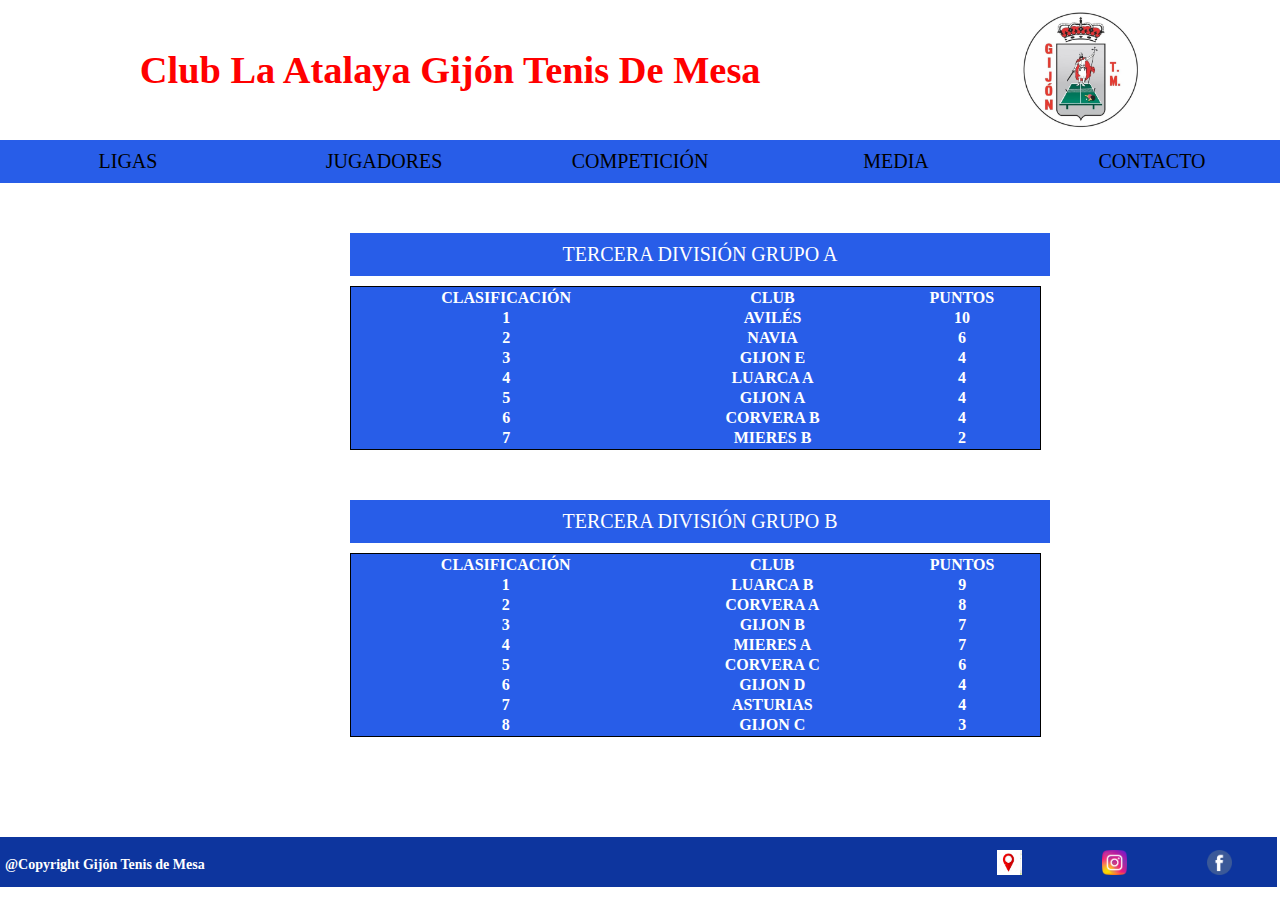
<file: tercera/tercera.html>
<!DOCTYPE html>
<html lang="en">
<head>
    <meta charset="UTF-8">
    <meta http-equiv="X-UA-Compatible" content="IE=edge">
    <meta name="viewport" content="width=device-width, initial-scale=1.0">
    <link rel="stylesheet"  href="css/tercera.css">
    <link rel="stylesheet"  href="../css/index.css">
    <title>Tercera Divisón</title>
</head>
<body>
    <header>
        <div id="title">
            <h1>Club La Atalaya Gijón Tenis De Mesa</h1>
            <img src="assets/Logo.jpeg" />
        </div>
        <div id="header_nav">
            <ul class="nav">
                <li><a href="">LIGAS</a>
                    <ul id="desplegable">
                        <li><a href="../primera/primera.html">Primera División</li></a>
                        <li><a href="#">Segunda División</li></a>
                        <li><a href="#">Liga Territorial Asturiana</li></a>
                    </ul>
                </li>
                <li><a href="">JUGADORES</a>
                    <ul id="desplegablejugadores">
                        <li><a href="#">Primera División</li></a>
                        <li><a href="#">Segunda División</li></a>
                    </ul>
                </li>
                <li><a href="">COMPETICIÓN</a>
                    <ul id="desplegablecompetición">
                        <li><a href="#">Cuarto Piramidal</li></a>
                        <li><a href="#">Campeonato De España</li></a>
                    </ul>
                </li>
                <li><a href="">MEDIA</a>
                    <ul id="desplegablemedia">
                        <li><a href="#">Videos</li></a>
                    </ul>
                </li>
                <li><a href="">CONTACTO</a></li>
            </ul>
        </div>
    </header>
            <main>
                <div class="tercera">TERCERA DIVISIÓN GRUPO A</div>
                <table>
                    <tr>
                        <th>CLASIFICACIÓN</th>
                        <th>CLUB</th>
                        <th>PUNTOS</th>
                    </tr>
                    <tr>
                        <th>1</th>
                        <th>AVILÉS</th>
                        <th>10</th>
                    </tr>
                    <tr>
                        <th>2</th>
                        <th>NAVIA</th>
                        <th>6</th>
                    </tr>
                    <tr>
                        <th>3</th>
                        <th>GIJON E</th>
                        <th>4</th>
                    </tr>
                    <tr>
                        <th>4</th>
                        <th>LUARCA A</th>
                        <th>4</th>
                    </tr>
                    <tr>
                        <th>5</th>
                        <th>GIJON A</th>
                        <th>4</th>
                    </tr>
                    <tr>
                        <th>6</th>
                        <th>CORVERA B</th>
                        <th>4</th>
                    </tr>
                    <tr>
                        <th>7</th>
                        <th>MIERES B</th>
                        <th>2</th>
                    </tr>
                </table>
                        <div class="tercera">TERCERA DIVISIÓN GRUPO B</div>
                <table>
                    <tr>
                        <th>CLASIFICACIÓN</th>
                        <th>CLUB</th>
                        <th>PUNTOS</th>
                    </tr>
                    <tr>
                        <th>1</th>
                        <th>LUARCA B</th>
                        <th>9</th>
                    </tr>
                    <tr>
                        <th>2</th>
                        <th>CORVERA A</th>
                        <th>8</th>
                    </tr>
                    <tr>
                        <th>3</th>
                        <th>GIJON B</th>
                        <th>7</th>
                    </tr>
                    <tr>
                        <th>4</th>
                        <th>MIERES A</th>
                        <th>7</th>
                    </tr>
                    <tr>
                        <th>5</th>
                        <th>CORVERA C</th>
                        <th>6</th>
                    </tr>
                    <tr>
                        <th>6</th>
                        <th>GIJON D</th>
                        <th>4</th>
                    </tr>
                    <tr>
                        <th>7</th>
                        <th>ASTURIAS</th>
                        <th>4</th>
                    </tr>
                    <tr>
                        <th>8</th>
                        <th>GIJON C</th>
                        <th>3</th>
                    </tr>
                </table>
            </main>
            <footer>

                <div><h1>@Copyright Gijón Tenis de Mesa</h1></div>
                <div>
                <img src="assets/Facebook.png">  
                <img src="assets/Instagram.png"> 
                <img src="assets/Mapa.jpeg"> 
                </div>
            
            </footer>
    
</body>
</html>
</file>
<file: css/index.css>
@import './footer.css';
@import './main.css';
@import '../primera/css/main.css';
@import '../primera/css/primera.css';

*{
    margin: 0;
    padding: 0;
}



header{ 
    font-family: Arial, Helvetica, sans-serif;
}

#title{    
      display: flex;
      justify-content: space-around;
      align-items: center;
      color: red;
      font-size: 1.2em;
      font-family: Roboto;
      margin: 10px;
      
}

#title img{
          width: 120px;
}

#header_nav{
           width: 100%; 
}

ul{
  display: flex;
  list-style: none;
}

.nav > li{
         width: 33%;
         background-color:  #285DE8;
         text-align: center;
         padding: 10px;
}

.nav li a{
         color: black;
         text-decoration: none;
         font-size: 20px;
         font-family: Roboto;
}



.nav li a:hover{
               color: white ;              
    
}

.nav li ul{
         display: none;  
         position: absolute;
         min-width: 140px;  
}

.nav li:hover > ul{
                display: block;
}

.slider-section{
              width: 100%;
}

.slider{
      width: 100%;
      height: 300px;
      display: flex;
      flex-wrap: nowrap;
      
}


.slider img{
           width: 100%;
           height: 300px;
           
}



#desplegable{
            width: 200px;
            background-color:  #5b87f7;
            text-align: center;
            padding: 10px; 
            align-items: center;
            border-radius: 10px;
}

#desplegablejugadores{
                      width: 200px;
                      background-color:  #5b87f7;
                      text-align: center;
                      padding: 10px; 
                      align-items: center;
                      border-radius: 10px;
}

#desplegablecompetición{
                       width: 250px;
                       background-color:  #5b87f7;
                       text-align: center;
                       padding: 10px; 
                       align-items: center;
                       border-radius: 10px;
}

#desplegablemedia{
                width: 250px;
                background-color:  #5b87f7;
                text-align: center;
                padding: 10px; 
                align-items: center;
                border-radius: 10px;
}
</file>
<file: Tenis Gijon.css>
*{
    margin: 0;
    padding: 0;
}


#title{
      display: flex;
      justify-content: space-around;
      color: red;
      font-size: 30px;
      font-family: Roboto;
}
 
 img{
    width: 120px;
    height: 120px; 
 }

 .header{ 
    width: 100%;
    font-family: Arial, Helvetica, sans-serif;
}

ul{
 list-style: none;
}

.nav li a{
         width: 100%;
         background-color:  #285DE8; 
         color: black;
         text-decoration: none;
         padding: 20px 100px;
         display: block;
         font-size: 20px;
         font-family: Roboto;
}

.nav > li{
       float: left;
}

.nav li a:hover{
    background-color: red;
}

.nav li ul{
        display: none;  
        position: absolute;
        min-width: 140px;  
}

.nav li:hover > ul{
                display: block;
}

.slider{
    width: 1400px;
    height: 800px;
    margin: auto;
    overflow: hidden;
}

.slider ul{
       padding: 0; 
       display: flex;
       width: 400%; 
       animation: cambio 20s infinite;
       animation-direction: alternate;
}

.slider li{
       list-style: none;  
       width: 50%;
}

.slider img{
        width: 100%;
        height: 1000px; 
}

@keyframes cambio{
              0% { margin-left: 0; }
              20% { margin-left: 0; }
              
              25% { margin-left: -100%; }
              45% { margin-left: -100%; }

              50% { margin-left: -200%; }
              70% { margin-left: -200%; }

              75% { margin-left: -300%; }
              100% { margin-left: -300%; }
}


@media(max-width:768px){
    #title,
    .header,
    .slider{
            display: block;
    }
}

.destacados{
    background-color: #285DE8; 
    color: white;
    width: 100%;
    text-decoration: none;
    padding: 20px 70px;
    display: block;
    position: relative;
    top: 10px;
}

.button{
    background: #DFE15E; 
    color: black;
    display: inline-block;
    text-align: center;
    width: 150px;
    height: -300px;
    border-radius: 20px;
    text-decoration: none;
    position: relative;
    top: 30px;
    left: 50px;
    padding: 10px;
}

.button1{
    background: #DFE15E; 
    color: black;
    display: inline-block;
    text-align: center;
    width: 150px;
    height: -300px;
    border-radius: 20px;
    text-decoration: none;
    position: relative;
    top: 30px;
    left: 150px;
    padding: 10px;
}

.button2{
    background: #DFE15E; 
    color: black;
    display: inline-block;
    text-align: center;
    width: 150px;
    height: -300px;
    border-radius: 20px;
    text-decoration: none;
    position: relative;
    top: 30px;
    left: 270px;
    padding: 10px;
}

.button3{
    background: #DFE15E; 
    color: black;
    display: inline-block;
    text-align: center;
    width: 500px;
    height: -100px;
    border-radius: 20px;
    text-decoration: none;
    position: relative;
    top: 30px;
    left: 400px;
    padding: 40px;
}

.actualidad{
    background-color: #285DE8; 
    color: white;
    width: 100%;
    text-decoration: none;
    padding: 20px 70px;
    display: block;
    position: relative;
    top: 50px;
}

.container{
    width: 100%;  
    max-width: 1200px;
    height: 430px;
    display: flex;
    flex-wrap: wrap;
    justify-content: center;
    margin: auto;
    position: relative;
    top: 100px;
    left: -50px; 
}

.container .card{
          width: 330px;  
          height: 700px;
          border-radius: 8px;
          box-shadow: 0 2px 2px rgba(0, 0, 0, 0.2);
          overflow: hidden;
          margin: 20px;
          text-align: center;
          transition: all 0.25s;

}

.container .card:hover{
                transform: translateY(-15px);
                box-shadow: 0 12px 16px rgba(0, 0, 0, 0.2);;  
}

.container .card img{
              width: 300px;
              height: 300px; 
}

.container .card h4{
             font-family: Arial, Helvetica, sans-serif;  
}

.container .card p{
font-family: Arial, Helvetica, sans-serif;  
}
</file>
<file: cuartopiramidal/css/piramidal.css>
header{ 
    font-family: Arial, Helvetica, sans-serif;
}

#title{    
      display: flex;
      justify-content: space-around;
      align-items: center;
      color: red;
      font-size: 1.2em;
      font-family: Roboto;
      margin: 10px;
      
}

#title img{
          width: 120px;
}

#header_nav{
           width: 100%; 
}

ul{
  display: flex;
  list-style: none;
}

.nav > li{
         width: 33%;
         background-color:  #285DE8;
         text-align: center;
         padding: 10px;
}

.nav li a{
         color: black;
         text-decoration: none;
         font-size: 20px;
         font-family: Roboto;
}



.nav li a:hover{
               color: white ;              
    
}

.nav li ul{
         display: none;  
         position: absolute;
         min-width: 140px;  
}

.nav li:hover > ul{
                display: block;
}


#desplegable{
            width: 200px;
            background-color:  #5b87f7;
            text-align: center;
            padding: 10px; 
            align-items: center;
            border-radius: 10px;
}

#desplegablejugadores{
                      width: 200px;
                      background-color:  #5b87f7;
                      text-align: center;
                      padding: 10px; 
                      align-items: center;
                      border-radius: 10px;
}

#desplegablecompetición{
                       width: 250px;
                       background-color:  #5b87f7;
                       text-align: center;
                       padding: 10px; 
                       align-items: center;
                       border-radius: 10px;
}

#desplegablemedia{
                width: 250px;
                background-color:  #5b87f7;
                text-align: center;
                padding: 10px; 
                align-items: center;
                border-radius: 10px;
}

.cuartopiramidal{
                background-color: #285DE8; 
                color: white;
                width: 50%;
                text-decoration: none;
                margin: 40px auto;
                padding: 1px;
                font-size: 12px;
                text-align: center;
                border-radius: 10px;
    
}

.tabla-posiciones img{
                     width: 60%;
                     height: 400px;
                     display: flex;
                     margin: auto;
               
}

tr{
  position: relative;
  top: -385px;
  left: 320px;
  color: white;    
}

td{
  color: red;
  display: inline-block;
  margin: 100px;
}
</file>
<file: jugadores primera/css/card.css>
.jugadoresprimera{
                background-color: #285DE8; 
                color: white;
                width: 50%;
                text-decoration: none;
                padding: 10px 30px;
                margin: 40px auto;
                font-size: 20px;
                text-align: center;
                border-radius: 10px;
                
}

.container{
          width: 100%;  
          display: flex;
          margin: auto;
           
}

.container .card{
                width: 550px;                 
                border-radius: 8px;
                box-shadow: 0 2px 2px rgba(0, 0, 0, 0.2);
                overflow: hidden;
                margin: 20px;
                text-align: center;
                transition: all 0.25s;
                margin-top: 80px;

}

.container .card:hover{
                      transform: translateY(-15px);
                      box-shadow: 0 12px 16px rgba(0, 0, 0, 0.2);;  
}

.container .card img{
                    width: 300px;
                    height: 300px; 
                    margin-top: 30px;
}

.container .card h2{
                  font-family: Roboto;
                  text-decoration: none; 
                  font-size: 18px; 
}

.container .card h3{
                   font-family: Roboto;
                   text-decoration: none; 
                   font-size: 24px; 
                   margin-top: 25px;
                   color: red;
}

h2{
  font-size: 20px; 
}
</file>
<file: jugadores primera/css/jugadores primera.css>
#title{    
      display: flex;
      justify-content: space-around;
      align-items: center;
      color: red;
      font-size: 1.2em;
      font-family: Roboto;
      margin: 10px;
      
}

#title img{
          width: 120px;
}

#header_nav{
           width: 100%; 
}

ul{
  display: flex;
  list-style: none;
}

.nav > li{
         width: 33%;
         background-color:  #285DE8;
         text-align: center;
         padding: 10px;
}

.nav li a{
         color: black;
         text-decoration: none;
         font-size: 20px;
         font-family: Roboto;
}



.nav li a:hover{
               color: white ;              
    
}

.nav li ul{
          display: none;  
          position: absolute;
          min-width: 140px;  
}

.nav li:hover > ul{
                  display: block;
}

#desplegable{
            width: 200px;
            background-color:  #5b87f7;
            text-align: center;
            padding: 10px; 
            align-items: center;
            border-radius: 10px;
}

#desplegablejugadores{
                     width: 200px;
                     background-color:  #5b87f7;
                     text-align: center;
                     padding: 10px; 
                     align-items: center;
                     border-radius: 10px;
}

#desplegablecompetición{
                       width: 250px;
                       background-color:  #5b87f7;
                       text-align: center;
                       padding: 10px; 
                       align-items: center;
                       border-radius: 10px;
}

#desplegablemedia{
                 width: 250px;
                 background-color:  #5b87f7;
                 text-align: center;
                 padding: 10px; 
                 align-items: center;
                 border-radius: 10px;
}
</file>
<file: jugadores segunda/css/cardsegunda.css>
.jugadoressegunda{
                 background-color: #285DE8; 
                 color: white;
                 width: 40%;
                 height: 30px;
                 margin: auto;
                 margin-top: 20px;
                 text-align: center;
                 border-radius: 10px;
                
}

h4{
  font-size: 18px;
  text-align: center;
  vertical-align: middle;
  line-height: 30px;   
}

.container{
          width: 100%;  
          display: flex;
          flex-wrap: wrap;
          justify-content: center;
          
          
}

.container .card{
                width: 550px;  
                border-radius: 8px;
                box-shadow: 0 2px 2px rgba(0, 0, 0, 0.2);
                overflow: hidden;
                margin: 20px;
                text-align: center;
                transition: all 0.25s;
                margin-top: 80px;
                
              
}

.container .card:hover{
                      transform: translateY(-15px);
                      box-shadow: 0 12px 16px rgba(0, 0, 0, 0.2);;  
}

.container .card img{
                    width: 300px;
                    height: 300px; 
                    margin-top: 30px;
}

.container .card h2{
                  font-family: Roboto;
                  text-decoration: none; 
                  font-size: 18px; 
}

.container .card h3{
                  font-family: Roboto;
                  text-decoration: none; 
                  font-size: 24px; 
                  margin-top: 25px;
                  color: red;
}

h2{
  font-size: 20px; 
}
</file>
<file: jugadores segunda/css/jugadores segunda.css>
#title{
      display: flex;
      justify-content: space-around;
      align-items: center;
      color: red;
      font-size: 1.2em;
      font-family: Roboto;
      margin: 10px;   
}

#title img{
          width: 120px;
}

#header_nav{
           width: 100%; 
}

ul{
  display: flex;
  list-style: none;
}

.nav > li{
         width: 33%;
         background-color:  #285DE8;
         text-align: center;
         padding: 10px;
}

.nav li a{
         color: black;
         text-decoration: none;
         font-size: 20px;
         font-family: Roboto;
}



.nav li a:hover{
               color: white ;              
  
}

.nav li ul{
         display: none;  
         position: absolute;
         min-width: 140px;  
}

.nav li:hover > ul{
                  display: block;
}

#desplegable{
            width: 200px;
            background-color:  #5b87f7;
            text-align: center;
            padding: 10px; 
            align-items: center;
            border-radius: 10px;
}

#desplegablejugadores{
                     width: 200px;
                     background-color:  #5b87f7;
                     text-align: center;
                     padding: 10px; 
                     align-items: center;
                     border-radius: 10px;
}

#desplegablecompetición{
                      width: 250px;
                      background-color:  #5b87f7;
                      text-align: center;
                      padding: 10px; 
                      align-items: center;
                      border-radius: 10px;
}

#desplegablemedia{
                width: 250px;
                background-color:  #5b87f7;
                text-align: center;
                padding: 10px; 
                align-items: center;
                border-radius: 10px;
}
</file>
<file: jugadores segunda/css/footer.css>
footer {
       background-color: #0D359E;
       width: 99%;
       height: 40px;
       color: #ffffff;
       padding: 5px;
       margin-top: 70px;
       overflow: hidden;

}

h2{
  font-size: 16px;
  font-family: Roboto;
  margin-top: 13px;  
}

footer img{
          width: 25px;
          height: 25px;
          float: right;
          margin: 40px;
          position: relative;
          top: -74px;
        
}
</file>
<file: segunda/css/segunda.css>
.segunda{
        background-color: #285DE8; 
        color: white;
        width: 95%;
        text-decoration: none;
        padding: 10px 30px;
        display: block;
        margin-top: 50px;
        margin-left: 0px;
        font-size: 20px;
}

.coyanza{
        color: black;
        margin-top: 30px;
        margin-left: 60px;
        font-size: 18px;
}

.coyanzapuntos{
              color: black;
              margin-top: -35px;
              margin-left: 1200px;
              font-size: 22px;
}

.berciano{
         color: black;
         margin-top: -25px;
         margin-left: 250px;
         font-size: 20px; 
}

.corvera{
        color: black;
        margin-top: -28px;
        margin-left: 810px;
        font-size: 20px; 
}

.luarca{
       color: black;
       margin-top: -25px;
       margin-left: 250px;
       font-size: 20px; 
}

.leon{
     color: black;
     margin-top: -25px;
     margin-left: 250px;
     font-size: 20px; 
}

.atalaya{
        color: black;
        margin-top: -28px;
        margin-left: 810px;
        font-size: 20px; 
}

.corvera1{
         color: black;
         margin-top: -25px;
         margin-left: 250px;
         font-size: 20px; 
 }

 .leon1{
       color: black;
       margin-top: -28px;
       margin-left: 810px;
       font-size: 20px; 
}

.coyanza1{
         color: black;
         margin-top: -20px;
         margin-left: 250px;
         font-size: 18px;
}

.berciano1{
        color: black;
        margin-top: -28px;
        margin-left: 810px;
        font-size: 20px;
}

.luarca1{
        color: black;
        margin-top: -25px;
        margin-left: 250px;
        font-size: 20px; 
 }

 .leon2{
        color: black;
        margin-top: -28px;
        margin-left: 810px;
        font-size: 20px; 
}
</file>
<file: tercera/css/tercera.css>
.tercera{
        background-color: #285DE8; 
        color: white;
        width: 50%;
        text-decoration: none;
        padding: 10px 30px;
        display: block;
        margin-top: 50px;
        margin-left: 350px;
        font-size: 20px;
        text-align: center;
}

table{
     width: 54%; 
     margin-left: 350px; 
     margin-top: 10px; 
     background-color: #285DE8;
     color: white;
     border:  solid 1px black;
}
</file>
